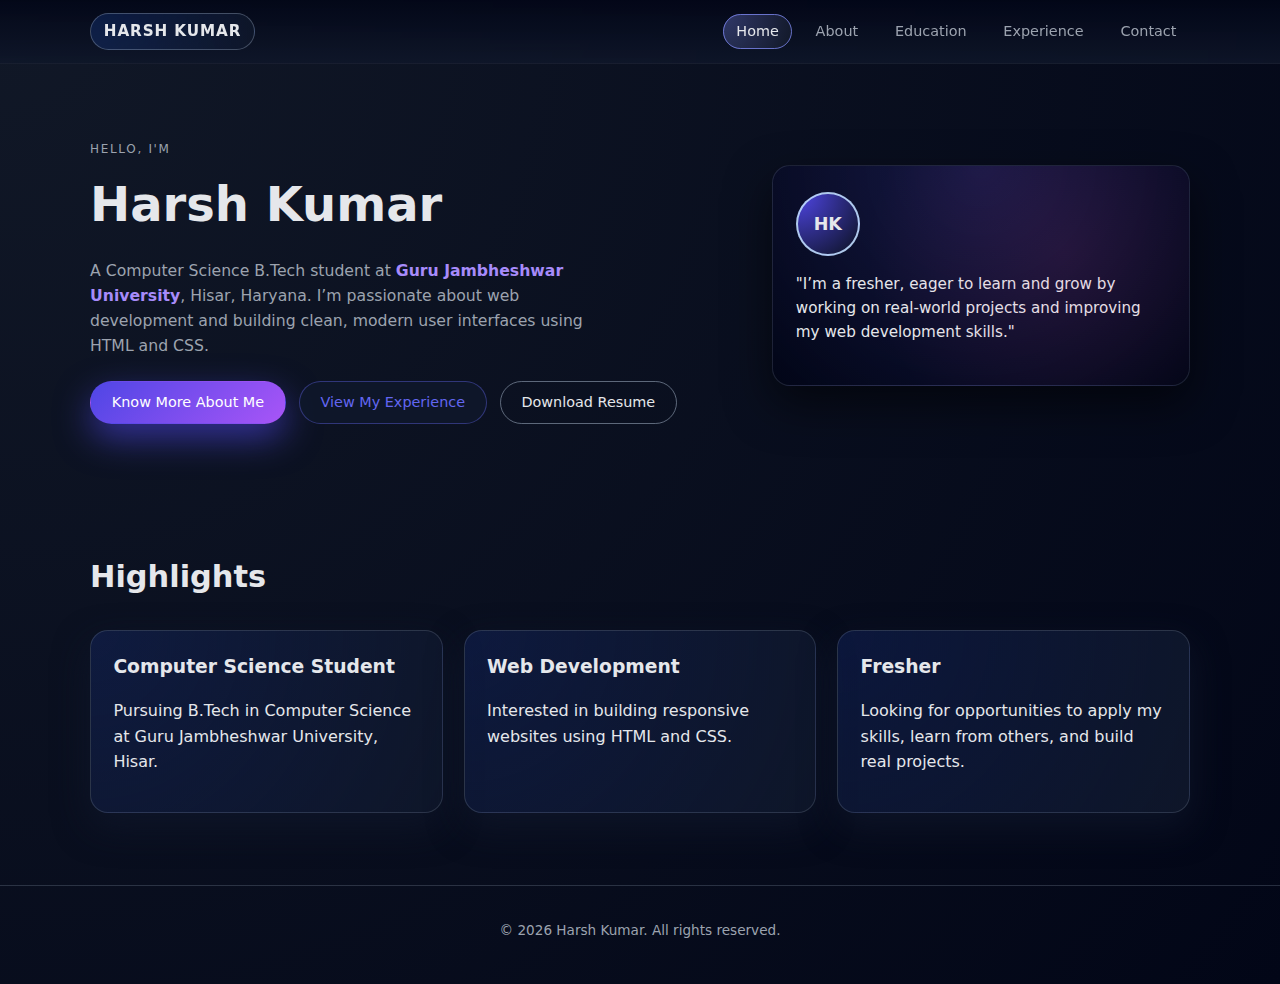
<file: index.html>
<!DOCTYPE html>
<html lang="en">
<head>
  <meta charset="UTF-8" />
  <title>Harsh Kumar | Portfolio</title>
  <link rel="stylesheet" href="style.css" />
</head>
<body>
  <header class="site-header">
    <div class="container nav-container">
      <a href="index.html" class="logo">Harsh Kumar</a>
      <nav class="nav">
        <a href="index.html" class="nav-link active">Home</a>
        <a href="about.html" class="nav-link">About</a>
        <a href="education.html" class="nav-link">Education</a>
        <a href="experience.html" class="nav-link">Experience</a>
        <a href="contact.html" class="nav-link">Contact</a>
      </nav>
    </div>
  </header>

  <main>
    <section class="hero">
      <div class="container hero-inner">
        <div>
          <p class="hero-kicker">Hello, I'm</p>
          <h1 class="hero-title">Harsh Kumar</h1>
          <p class="hero-subtitle">
            A Computer Science B.Tech student at
            <span>Guru Jambheshwar University</span>, Hisar, Haryana. I’m passionate
            about web development and building clean, modern user interfaces using HTML and CSS.
          </p>
          <div class="hero-actions">
            <a href="about.html" class="btn primary">Know More About Me</a>
            <a href="experience.html" class="btn ghost">View My Experience</a>
            <a href="resume.pdf" class="btn outline" download>Download Resume</a>
          </div>
        </div>
        <div class="hero-card">
          <div class="avatar-placeholder">HK</div>
          <p class="hero-card-text">
            "I’m a fresher, eager to learn and grow by working on real-world projects and improving my web development skills."
          </p>
        </div>
      </div>
    </section>

    <section class="section">
      <div class="container">
        <h2 class="section-title">Highlights</h2>
        <div class="grid three">
          <div class="card">
            <h3>Computer Science Student</h3>
            <p>Pursuing B.Tech in Computer Science at Guru Jambheshwar University, Hisar.</p>
          </div>
          <div class="card">
            <h3>Web Development</h3>
            <p>Interested in building responsive websites using HTML and CSS.</p>
          </div>
          <div class="card">
            <h3>Fresher</h3>
            <p>Looking for opportunities to apply my skills, learn from others, and build real projects.</p>
          </div>
        </div>
      </div>
    </section>
  </main>

  <footer class="site-footer">
    <div class="container">
      <p>© 2026 Harsh Kumar. All rights reserved.</p>
    </div>
  </footer>
</body>
</html>
</file>
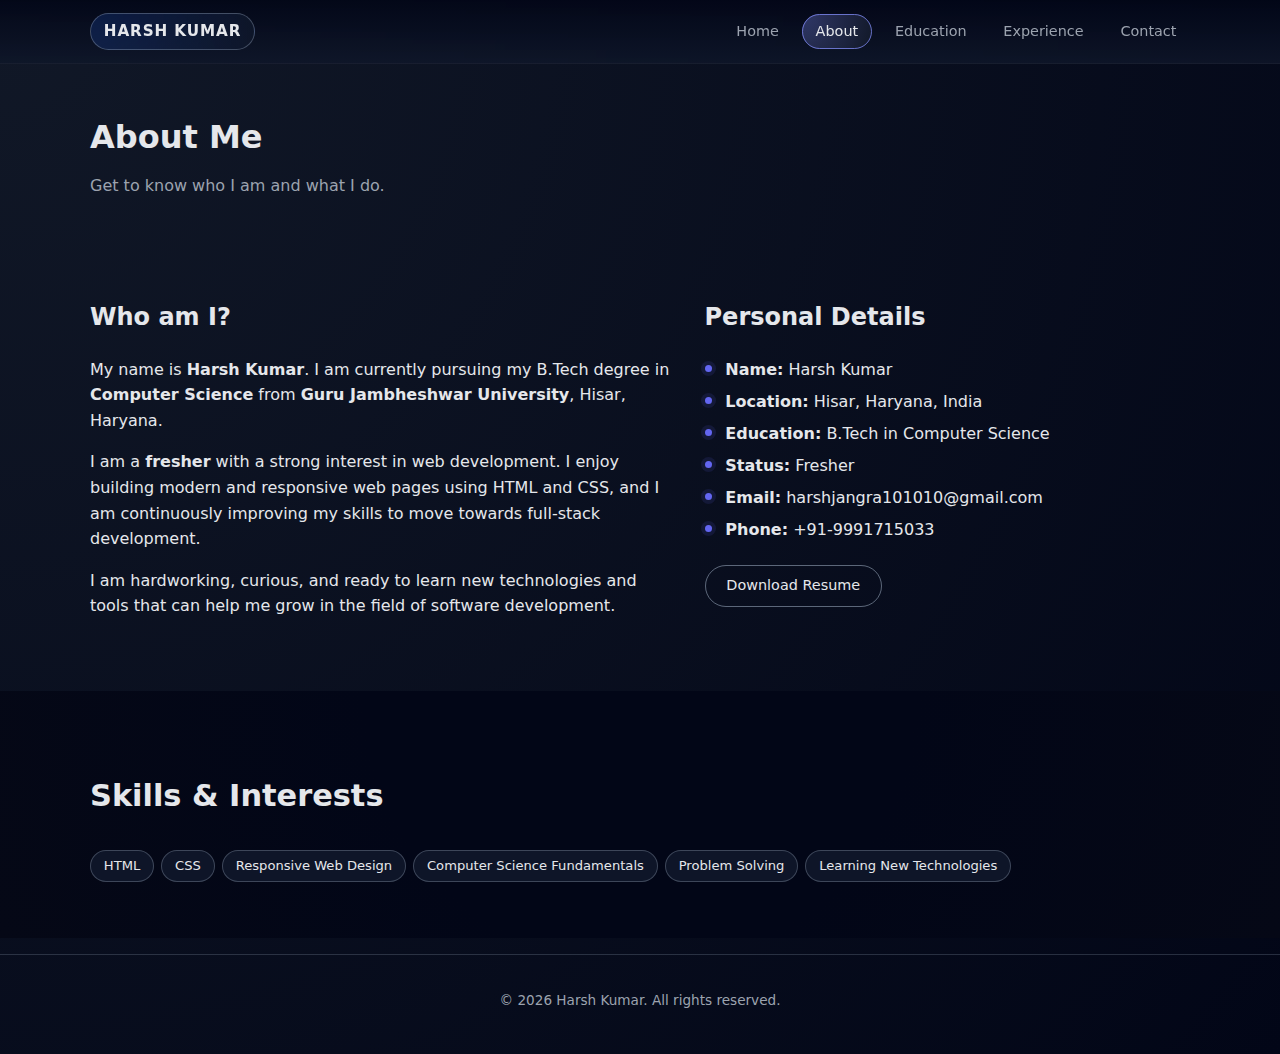
<file: about.html>
<!DOCTYPE html>
<html lang="en">
<head>
  <meta charset="UTF-8" />
  <title>Harsh Kumar </title>
  <link rel="stylesheet" href="style.css" />
</head>
<body>
  <header class="site-header">
    <div class="container nav-container">
      <a href="index.html" class="logo">Harsh Kumar</a>
      <nav class="nav">
        <a href="index.html" class="nav-link">Home</a>
        <a href="about.html" class="nav-link active">About</a>
        <a href="education.html" class="nav-link">Education</a>
        <a href="experience.html" class="nav-link">Experience</a>
        <a href="contact.html" class="nav-link">Contact</a>
      </nav>
    </div>
  </header>

  <main>
    <section class="page-hero">
      <div class="container">
        <h1>About Me</h1>
        <p>Get to know who I am and what I do.</p>
      </div>
    </section>

    <section class="section">
      <div class="container two-column">
        <div>
          <h2>Who am I?</h2>
          <p>
            My name is <strong>Harsh Kumar</strong>. I am currently pursuing my
            B.Tech degree in <strong>Computer Science</strong> from
            <strong>Guru Jambheshwar University</strong>, Hisar, Haryana.
          </p>
          <p>
            I am a <strong>fresher</strong> with a strong interest in web development.
            I enjoy building modern and responsive web pages using HTML and CSS, and I am
            continuously improving my skills to move towards full-stack development.
          </p>
          <p>
            I am hardworking, curious, and ready to learn new technologies and tools
            that can help me grow in the field of software development.
          </p>
        </div>
        <div>
          <h2>Personal Details</h2>
          <ul class="list">
            <li><strong>Name:</strong> Harsh Kumar</li>
            <li><strong>Location:</strong> Hisar, Haryana, India</li>
            <li><strong>Education:</strong> B.Tech in Computer Science</li>
            <li><strong>Status:</strong> Fresher</li>
            <li><strong>Email:</strong> harshjangra101010@gmail.com</li>
            <li><strong>Phone:</strong> +91-9991715033</li>
          </ul>
          <a href="resume.pdf" class="btn outline" download style="margin-top: 1rem; display: inline-block;">
            Download Resume
          </a>
        </div>
      </div>
    </section>

    <section class="section alt">
      <div class="container">
        <h2 class="section-title">Skills & Interests</h2>
        <div class="chip-group">
          <span class="chip">HTML</span>
          <span class="chip">CSS</span>
          <span class="chip">Responsive Web Design</span>
          <span class="chip">Computer Science Fundamentals</span>
          <span class="chip">Problem Solving</span>
          <span class="chip">Learning New Technologies</span>
        </div>
      </div>
    </section>
  </main>

  <footer class="site-footer">
    <div class="container">
      <p>© 2026 Harsh Kumar. All rights reserved.</p>
    </div>
  </footer>
</body>
</html>
</file>
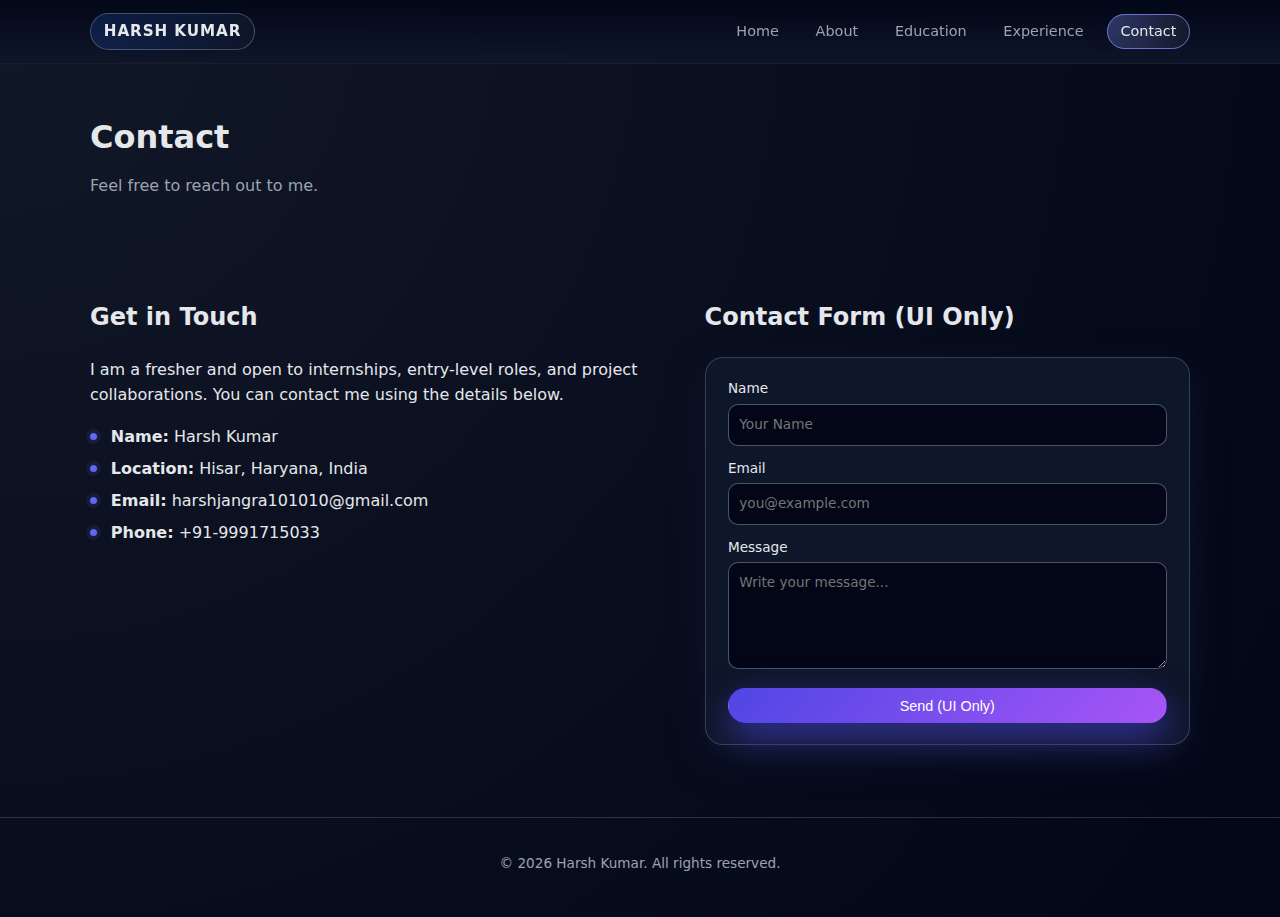
<file: contact.html>
<!DOCTYPE html>
<html lang="en">
<head>
  <meta charset="UTF-8" />
  <title>Harsh Kumar | Contact</title>
  <link rel="stylesheet" href="style.css" />
</head>
<body>
  <header class="site-header">
    <div class="container nav-container">
      <a href="index.html" class="logo">Harsh Kumar</a>
      <nav class="nav">
        <a href="index.html" class="nav-link">Home</a>
        <a href="about.html" class="nav-link">About</a>
        <a href="education.html" class="nav-link">Education</a>
        <a href="experience.html" class="nav-link">Experience</a>
        <a href="contact.html" class="nav-link active">Contact</a>
      </nav>
    </div>
  </header>

  <main>
    <section class="page-hero">
      <div class="container">
        <h1>Contact</h1>
        <p>Feel free to reach out to me.</p>
      </div>
    </section>

    <section class="section">
      <div class="container two-column">
        <div>
          <h2>Get in Touch</h2>
          <p>
            I am a fresher and open to internships, entry-level roles, and project collaborations.
            You can contact me using the details below.
          </p>
          <ul class="list">
            <li><strong>Name:</strong> Harsh Kumar</li>
            <li><strong>Location:</strong> Hisar, Haryana, India</li>
            <li><strong>Email:</strong> harshjangra101010@gmail.com</li>
            <li><strong>Phone:</strong> +91-9991715033</li>
          </ul>
        </div>
        <div>
          <h2>Contact Form (UI Only)</h2>
          <form class="contact-form">
            <label>
              Name
              <input type="text" placeholder="Your Name" />
            </label>
            <label>
              Email
              <input type="email" placeholder="you@example.com" />
            </label>
            <label>
              Message
              <textarea rows="4" placeholder="Write your message..."></textarea>
            </label>
            <button type="button" class="btn primary full-width">
              Send (UI Only)
            </button>
          </form>
        </div>
      </div>
    </section>
  </main>

  <footer class="site-footer">
    <div class="container">
      <p>© 2026 Harsh Kumar. All rights reserved.</p>
    </div>
  </footer>
</body>
</html>
</file>
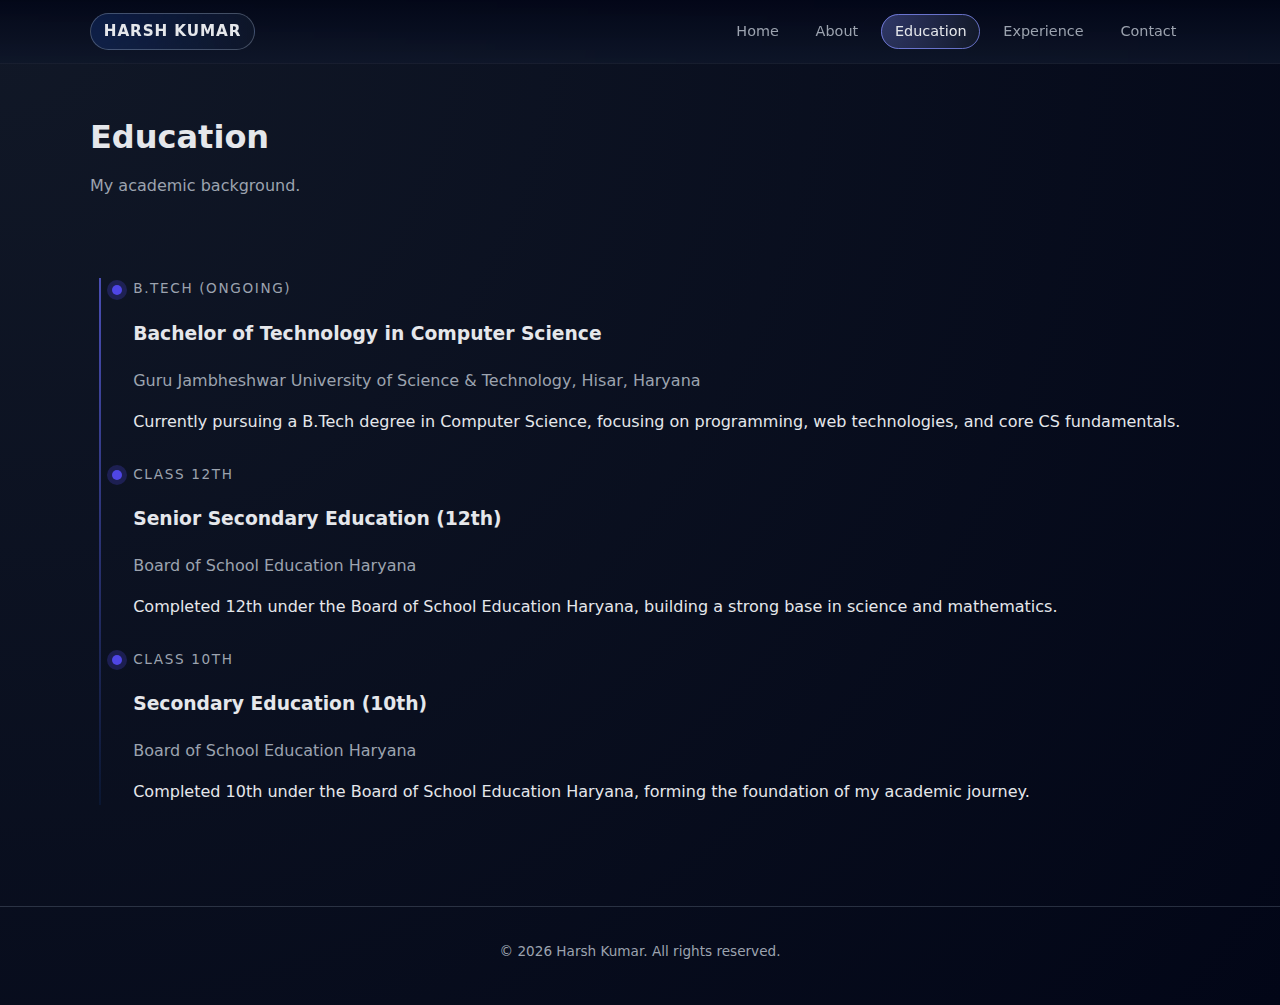
<file: education.html>
<!DOCTYPE html>
<html lang="en">
<head>
  <meta charset="UTF-8" />
  <title>Harsh Kumar | Education</title>
  <link rel="stylesheet" href="style.css" />
</head>
<body>
  <header class="site-header">
    <div class="container nav-container">
      <a href="index.html" class="logo">Harsh Kumar</a>
      <nav class="nav">
        <a href="index.html" class="nav-link">Home</a>
        <a href="about.html" class="nav-link">About</a>
        <a href="education.html" class="nav-link active">Education</a>
        <a href="experience.html" class="nav-link">Experience</a>
        <a href="contact.html" class="nav-link">Contact</a>
      </nav>
    </div>
  </header>

  <main>
    <section class="page-hero">
      <div class="container">
        <h1>Education</h1>
        <p>My academic background.</p>
      </div>
    </section>

    <section class="section">
      <div class="container timeline">
        <div class="timeline-item">
          <div class="timeline-year">B.Tech (Ongoing)</div>
          <div class="timeline-content">
            <h3>Bachelor of Technology in Computer Science</h3>
            <p class="timeline-meta">
              Guru Jambheshwar University of Science & Technology, Hisar, Haryana
            </p>
            <p>
              Currently pursuing a B.Tech degree in Computer Science, focusing on programming,
              web technologies, and core CS fundamentals.
            </p>
          </div>
        </div>

        <div class="timeline-item">
          <div class="timeline-year">Class 12th</div>
          <div class="timeline-content">
            <h3>Senior Secondary Education (12th)</h3>
            <p class="timeline-meta">
              Board of School Education Haryana
            </p>
            <p>
              Completed 12th under the Board of School Education Haryana,
              building a strong base in science and mathematics.
            </p>
          </div>
        </div>

        <div class="timeline-item">
          <div class="timeline-year">Class 10th</div>
          <div class="timeline-content">
            <h3>Secondary Education (10th)</h3>
            <p class="timeline-meta">
              Board of School Education Haryana
            </p>
            <p>
              Completed 10th under the Board of School Education Haryana,
              forming the foundation of my academic journey.
            </p>
          </div>
        </div>
      </div>
    </section>
  </main>

  <footer class="site-footer">
    <div class="container">
      <p>© 2026 Harsh Kumar. All rights reserved.</p>
    </div>
  </footer>
</body>
</html>
</file>
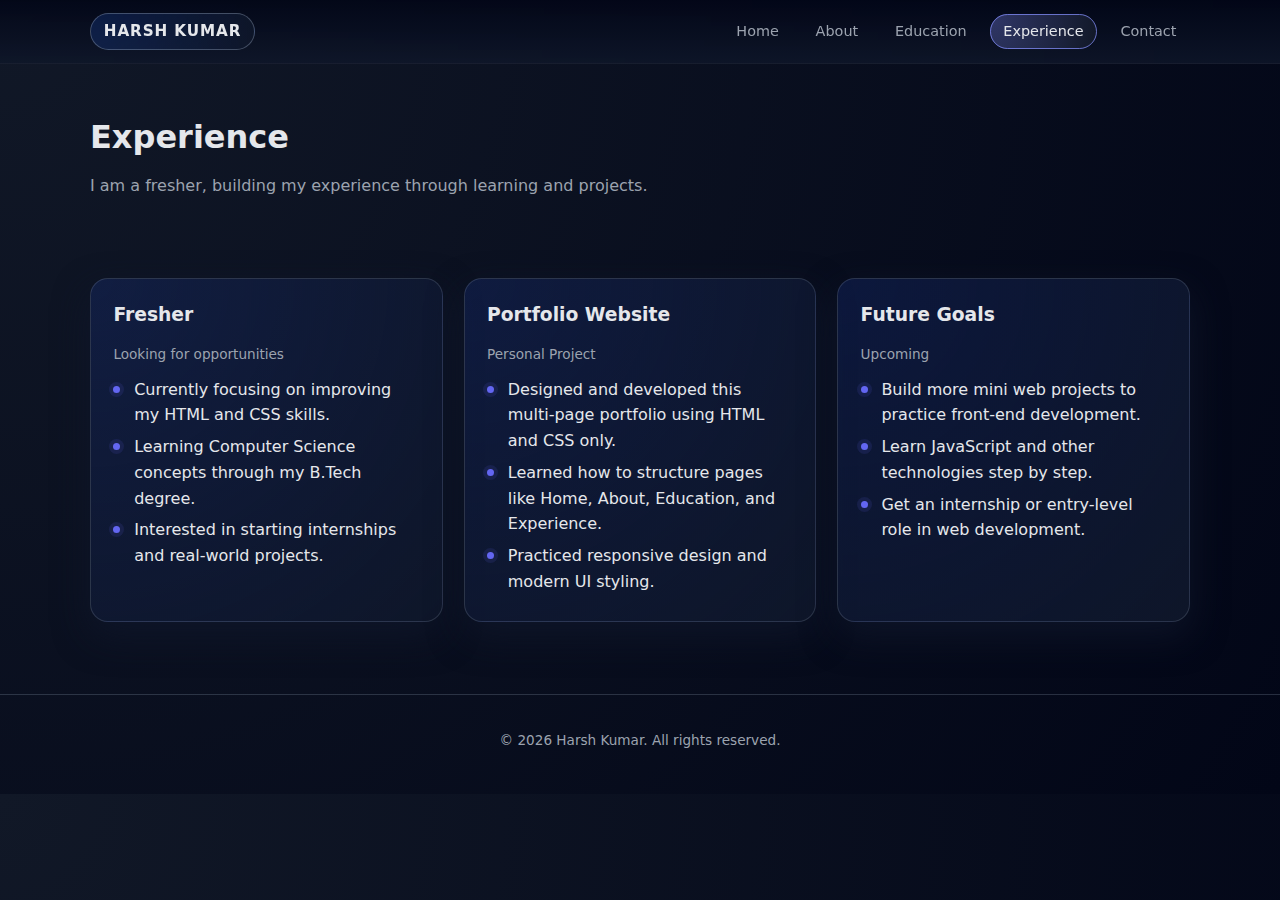
<file: experience.html>
<!DOCTYPE html>
<html lang="en">
<head>
  <meta charset="UTF-8" />
  <title>Harsh Kumar | Experience</title>
  <link rel="stylesheet" href="style.css" />
</head>
<body>
  <header class="site-header">
    <div class="container nav-container">
      <a href="index.html" class="logo">Harsh Kumar</a>
      <nav class="nav">
        <a href="index.html" class="nav-link">Home</a>
        <a href="about.html" class="nav-link">About</a>
        <a href="education.html" class="nav-link">Education</a>
        <a href="experience.html" class="nav-link active">Experience</a>
        <a href="contact.html" class="nav-link">Contact</a>
      </nav>
    </div>
  </header>

  <main>
    <section class="page-hero">
      <div class="container">
        <h1>Experience</h1>
        <p>I am a fresher, building my experience through learning and projects.</p>
      </div>
    </section>

    <section class="section">
      <div class="container grid two">
        <div class="card">
          <h3>Fresher</h3>
          <p class="card-meta">Looking for opportunities</p>
          <ul class="list">
            <li>Currently focusing on improving my HTML and CSS skills.</li>
            <li>Learning Computer Science concepts through my B.Tech degree.</li>
            <li>Interested in starting internships and real-world projects.</li>
          </ul>
        </div>

        <div class="card">
          <h3>Portfolio Website</h3>
          <p class="card-meta">Personal Project</p>
          <ul class="list">
            <li>Designed and developed this multi-page portfolio using HTML and CSS only.</li>
            <li>Learned how to structure pages like Home, About, Education, and Experience.</li>
            <li>Practiced responsive design and modern UI styling.</li>
          </ul>
        </div>

        <div class="card">
          <h3>Future Goals</h3>
          <p class="card-meta">Upcoming</p>
          <ul class="list">
            <li>Build more mini web projects to practice front-end development.</li>
            <li>Learn JavaScript and other technologies step by step.</li>
            <li>Get an internship or entry-level role in web development.</li>
          </ul>
        </div>
      </div>
    </section>
  </main>

  <footer class="site-footer">
    <div class="container">
      <p>© 2026 Harsh Kumar. All rights reserved.</p>
    </div>
  </footer>
</body>
</html>
</file>
<file: style.css>
:root {
  --bg: #050816;
  --bg-alt: #0b1020;
  --card-bg: #111827;
  --accent: #6366f1;
  --accent-soft: rgba(99, 102, 241, 0.12);
  --text-main: #e5e7eb;
  --text-muted: #9ca3af;
  --border-subtle: #1f2933;
  --radius-lg: 18px;
  --radius-md: 12px;
  --radius-pill: 999px;
  --shadow-soft: 0 18px 45px rgba(0, 0, 0, 0.55);
  --shadow-card: 0 14px 35px rgba(15, 23, 42, 0.8);
  --transition-fast: 0.2s ease;
}

*,
*::before,
*::after {
  box-sizing: border-box;
}

html,
body {
  margin: 0;
  padding: 0;
}

body {
  font-family: system-ui, -apple-system, BlinkMacSystemFont, "Segoe UI", sans-serif;
  background: radial-gradient(circle at top left, #111827, #020617);
  color: var(--text-main);
  line-height: 1.6;
}

/* Layout */

.container {
  width: min(1100px, 100% - 32px);
  margin: 0 auto;
}

.section {
  padding: 3.5rem 0;
}

.section.alt {
  background: radial-gradient(circle at top, #020617, #020617 40%, #050816 100%);
}

.section-title {
  font-size: 1.9rem;
  margin-bottom: 1.8rem;
}

/* Header / Nav */

.site-header {
  position: sticky;
  top: 0;
  z-index: 10;
  backdrop-filter: blur(18px);
  background: linear-gradient(to bottom, rgba(2, 6, 23, 0.9), rgba(15, 23, 42, 0.82));
  border-bottom: 1px solid rgba(148, 163, 184, 0.15);
}

.nav-container {
  display: flex;
  align-items: center;
  justify-content: space-between;
  padding: 0.8rem 0;
}

.logo {
  font-weight: 700;
  letter-spacing: 0.06em;
  text-transform: uppercase;
  font-size: 0.95rem;
  color: var(--text-main);
  padding: 0.35rem 0.8rem;
  border-radius: var(--radius-pill);
  border: 1px solid rgba(148, 163, 184, 0.4);
  background: radial-gradient(circle at top left, rgba(37, 99, 235, 0.2), rgba(15, 23, 42, 0.9));
  text-decoration: none;
}

.nav {
  display: flex;
  gap: 0.6rem;
  flex-wrap: wrap;
}

.nav-link {
  position: relative;
  padding: 0.35rem 0.85rem;
  border-radius: var(--radius-pill);
  font-size: 0.9rem;
  text-decoration: none;
  color: var(--text-muted);
  transition: background var(--transition-fast), color var(--transition-fast), transform var(--transition-fast);
}

.nav-link::after {
  content: "";
  position: absolute;
  inset: 0;
  border-radius: inherit;
  border: 1px solid transparent;
  transition: border-color var(--transition-fast);
}

.nav-link:hover {
  color: var(--text-main);
  background: rgba(15, 23, 42, 0.9);
  transform: translateY(-1px);
}

.nav-link.active {
  color: #e5e7eb;
  background: radial-gradient(circle at top left, rgba(129, 140, 248, 0.35), rgba(17, 24, 39, 0.95));
}

.nav-link.active::after {
  border-color: rgba(129, 140, 248, 0.75);
}

/* Hero */

.hero {
  padding: 4rem 0 3rem;
}

.hero-inner {
  display: grid;
  grid-template-columns: minmax(0, 2fr) minmax(0, 1.3fr);
  gap: 2.5rem;
  align-items: center;
}

.hero-kicker {
  text-transform: uppercase;
  letter-spacing: 0.14em;
  font-size: 0.75rem;
  color: var(--text-muted);
  margin-bottom: 0.4rem;
}

.hero-title {
  font-size: clamp(2.4rem, 4vw, 3rem);
  margin: 0 0 0.4rem;
}

.hero-subtitle {
  max-width: 32rem;
  color: var(--text-muted);
  font-size: 0.98rem;
}

.hero-subtitle span {
  color: #a78bfa;
  font-weight: 600;
}

.hero-actions {
  margin-top: 1.4rem;
  display: flex;
  flex-wrap: wrap;
  gap: 0.8rem;
}

/* Hero Card */

.hero-card {
  border-radius: var(--radius-lg);
  background: radial-gradient(circle at top, rgba(79, 70, 229, 0.2), #020617);
  padding: 1.6rem 1.4rem;
  box-shadow: var(--shadow-soft);
  border: 1px solid rgba(148, 163, 184, 0.18);
  position: relative;
  overflow: hidden;
}

.hero-card::before {
  content: "";
  position: absolute;
  width: 140%;
  height: 140%;
  top: -30%;
  right: -40%;
  background: radial-gradient(circle at center, rgba(236, 72, 153, 0.15), transparent 60%);
  opacity: 0.7;
  pointer-events: none;
}

.avatar-placeholder {
  width: 64px;
  height: 64px;
  border-radius: 999px;
  background: radial-gradient(circle at top left, #4f46e5, #0b1120);
  display: flex;
  align-items: center;
  justify-content: center;
  font-weight: 600;
  font-size: 1.1rem;
  border: 2px solid rgba(191, 219, 254, 0.9);
  margin-bottom: 1rem;
  overflow: hidden;
}
#image {
  width: 64px;
  height: 64px;
  object-fit: contain;
}


.hero-card-text {
  font-size: 0.95rem;
  color: var(--text-main);
}

/* Page Hero */

.page-hero {
  padding: 3rem 0 1.5rem;
}

.page-hero h1 {
  margin: 0 0 0.6rem;
  font-size: 2rem;
}

.page-hero p {
  margin: 0;
  color: var(--text-muted);
}

/* Buttons */

.btn {
  display: inline-flex;
  align-items: center;
  justify-content: center;
  padding: 0.55rem 1.3rem;
  border-radius: var(--radius-pill);
  border: 1px solid transparent;
  font-size: 0.9rem;
  font-weight: 500;
  text-decoration: none;
  cursor: pointer;
  transition: transform var(--transition-fast), box-shadow var(--transition-fast), background var(--transition-fast), border-color var(--transition-fast);
}

.btn.primary {
  background: linear-gradient(135deg, #4f46e5, #a855f7);
  color: white;
  box-shadow: 0 14px 35px rgba(79, 70, 229, 0.6);
}

.btn.primary:hover {
  transform: translateY(-1px);
  box-shadow: 0 18px 45px rgba(79, 70, 229, 0.85);
}

.btn.ghost {
  color: var(--accent);
  border-color: rgba(99, 102, 241, 0.4);
  background: rgba(15, 23, 42, 0.95);
}

.btn.ghost:hover {
  background: rgba(30, 64, 175, 0.2);
}

.btn.outline {
  color: var(--text-main);
  border-color: rgba(148, 163, 184, 0.6);
  background: transparent;
  box-shadow: none;
}

.btn.outline:hover {
  background: rgba(15, 23, 42, 0.9);
  border-color: rgba(148, 163, 184, 0.9);
  transform: translateY(-1px);
}

.btn.full-width {
  width: 100%;
}

/* Cards & Grid */

.card {
  background: radial-gradient(circle at top left, rgba(30, 64, 175, 0.22), rgba(15, 23, 42, 0.96));
  border-radius: var(--radius-lg);
  padding: 1.3rem 1.4rem;
  border: 1px solid rgba(148, 163, 184, 0.22);
  box-shadow: var(--shadow-card);
}

.card h3 {
  margin-top: 0;
  margin-bottom: 0.35rem;
}

.card-meta {
  font-size: 0.85rem;
  color: var(--text-muted);
  margin-bottom: 0.7rem;
}

.grid {
  display: grid;
  gap: 1.3rem;
}

.grid.two {
  grid-template-columns: repeat(auto-fit, minmax(260px, 1fr));
}

.grid.three {
  grid-template-columns: repeat(auto-fit, minmax(220px, 1fr));
}

/* Two column layout */

.two-column {
  display: grid;
  gap: 2rem;
  grid-template-columns: minmax(0, 1.2fr) minmax(0, 1fr);
}

/* Lists */

.list {
  list-style: none;
  padding: 0;
  margin: 0;
}

.list li {
  position: relative;
  padding-left: 1.3rem;
  margin-bottom: 0.4rem;
  color: var(--text-main);
}

.list li::before {
  content: "";
  position: absolute;
  left: 0;
  top: 0.55em;
  width: 7px;
  height: 7px;
  border-radius: 999px;
  background: var(--accent);
  box-shadow: 0 0 0 4px var(--accent-soft);
}

/* Chips */

.chip-group {
  display: flex;
  flex-wrap: wrap;
  gap: 0.45rem;
}

.chip {
  font-size: 0.82rem;
  padding: 0.3rem 0.8rem;
  border-radius: var(--radius-pill);
  border: 1px solid rgba(148, 163, 184, 0.35);
  background: rgba(15, 23, 42, 0.9);
}

/* Timeline (Education) */

.timeline {
  position: relative;
  padding-left: 1.5rem;
}

.timeline::before {
  content: "";
  position: absolute;
  left: 0.55rem;
  top: 0;
  bottom: 0;
  width: 2px;
  background: linear-gradient(to bottom, rgba(99, 102, 241, 0.7), rgba(14, 52, 120, 0.2));
}

.timeline-item {
  position: relative;
  padding-left: 1.2rem;
  margin-bottom: 1.8rem;
}

.timeline-item::before {
  content: "";
  position: absolute;
  left: -0.1rem;
  top: 0.4rem;
  width: 10px;
  height: 10px;
  border-radius: 999px;
  background: #4f46e5;
  box-shadow: 0 0 0 5px rgba(79, 70, 229, 0.25);
}

.timeline-year {
  font-size: 0.85rem;
  text-transform: uppercase;
  letter-spacing: 0.12em;
  color: var(--text-muted);
  margin-bottom: 0.2rem;
}

.timeline-meta {
  margin: 0 0 0.4rem;
  color: var(--text-muted);
}

/* Contact form */

.contact-form {
  background: rgba(15, 23, 42, 0.95);
  border-radius: var(--radius-lg);
  padding: 1.3rem 1.4rem;
  border: 1px solid rgba(148, 163, 184, 0.3);
  box-shadow: var(--shadow-card);
}

.contact-form label {
  display: block;
  font-size: 0.85rem;
  margin-bottom: 0.75rem;
}

.contact-form input,
.contact-form textarea {
  width: 100%;
  margin-top: 0.25rem;
  padding: 0.55rem 0.65rem;
  border-radius: 10px;
  border: 1px solid rgba(148, 163, 184, 0.5);
  background: #020617;
  color: var(--text-main);
  font: inherit;
}

.contact-form input:focus,
.contact-form textarea:focus {
  outline: none;
  border-color: #6366f1;
  box-shadow: 0 0 0 1px rgba(99, 102, 241, 0.6);
}

/* Footer */

.site-footer {
  border-top: 1px solid rgba(148, 163, 184, 0.25);
  padding: 1.3rem 0 1.8rem;
  margin-top: 1rem;
  color: var(--text-muted);
  font-size: 0.85rem;
  text-align: center;
}

/* Responsive */

@media (max-width: 768px) {
  .hero-inner {
    grid-template-columns: 1fr;
  }

  .hero {
    padding-top: 3rem;
  }

  .two-column {
    grid-template-columns: 1fr;
  }

  .nav-container {
    flex-wrap: wrap;
    gap: 0.75rem;
  }

  .logo {
    margin-bottom: 0.25rem;
  }
}
</file>
